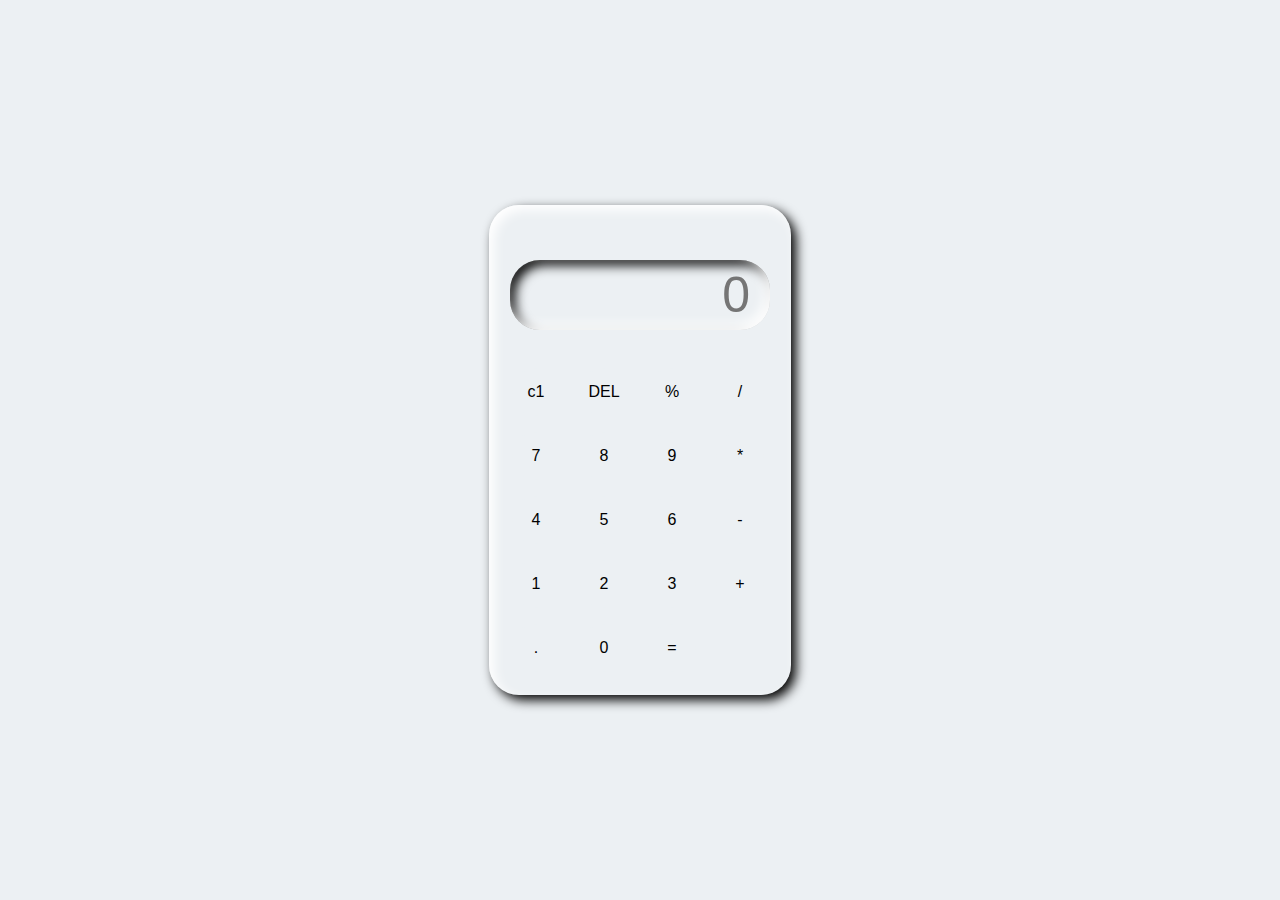
<file: calculator/index.html>
<!DOCTYPE html>
<html lang="en">
<head>
    <meta charset="UTF-8">
    <meta name="viewport" content="width=device-width, initial-scale=1.0">
    <link rel="stylesheet" href="./style.css">
    <title>Calculator</title>
</head>
<body>
    <div class="container">
        <div class="calculator">
            <input type="text" placeholder="0" id="output-screen">
            <button onclick="clear()">c1</button>
            <button onclick="del()">DEL</button>
            <button onclick="display('%')">%</button>
            <button onclick="display('/')">/</button>
            <button onclick="display('7')">7</button>
            <button onclick="display('8')">8</button>
            <button onclick="display('9')">9</button>
            <button onclick="display('*')">*</button>
            <button onclick="display('4')">4</button>
            <button onclick="display('5')">5</button>
            <button onclick="display('6')">6</button>
            <button onclick="display('-')">-</button>
            <button onclick="display('1')">1</button>
            <button onclick="display('2')">2</button>
            <button onclick="display('3')">3</button>
            <button onclick="display('+')">+</button>
            <button onclick="display('.')">.</button>
            <button onclick="display('0')">0</button>
            <button onclick="calculate()">=</button>

        </div>
    </div>
    <script>
        let outputscreen = document.getElementById("output-screen");
        function display(num){
            outputscreen.value +=num;
        }
        function Calculate(){
            try{
                outputscreen.value = eval(outputscreen.value);
            }
                catch(err)
                {
                    alert("invalid")
                }
            }
            function clear(){
                outputscreen.value="";
            }
            function del(){
                outputscreen.value =outputscreen.value.slice(0,-1);
            }
        
        
    </script>
    
</body>
</html>
</file>
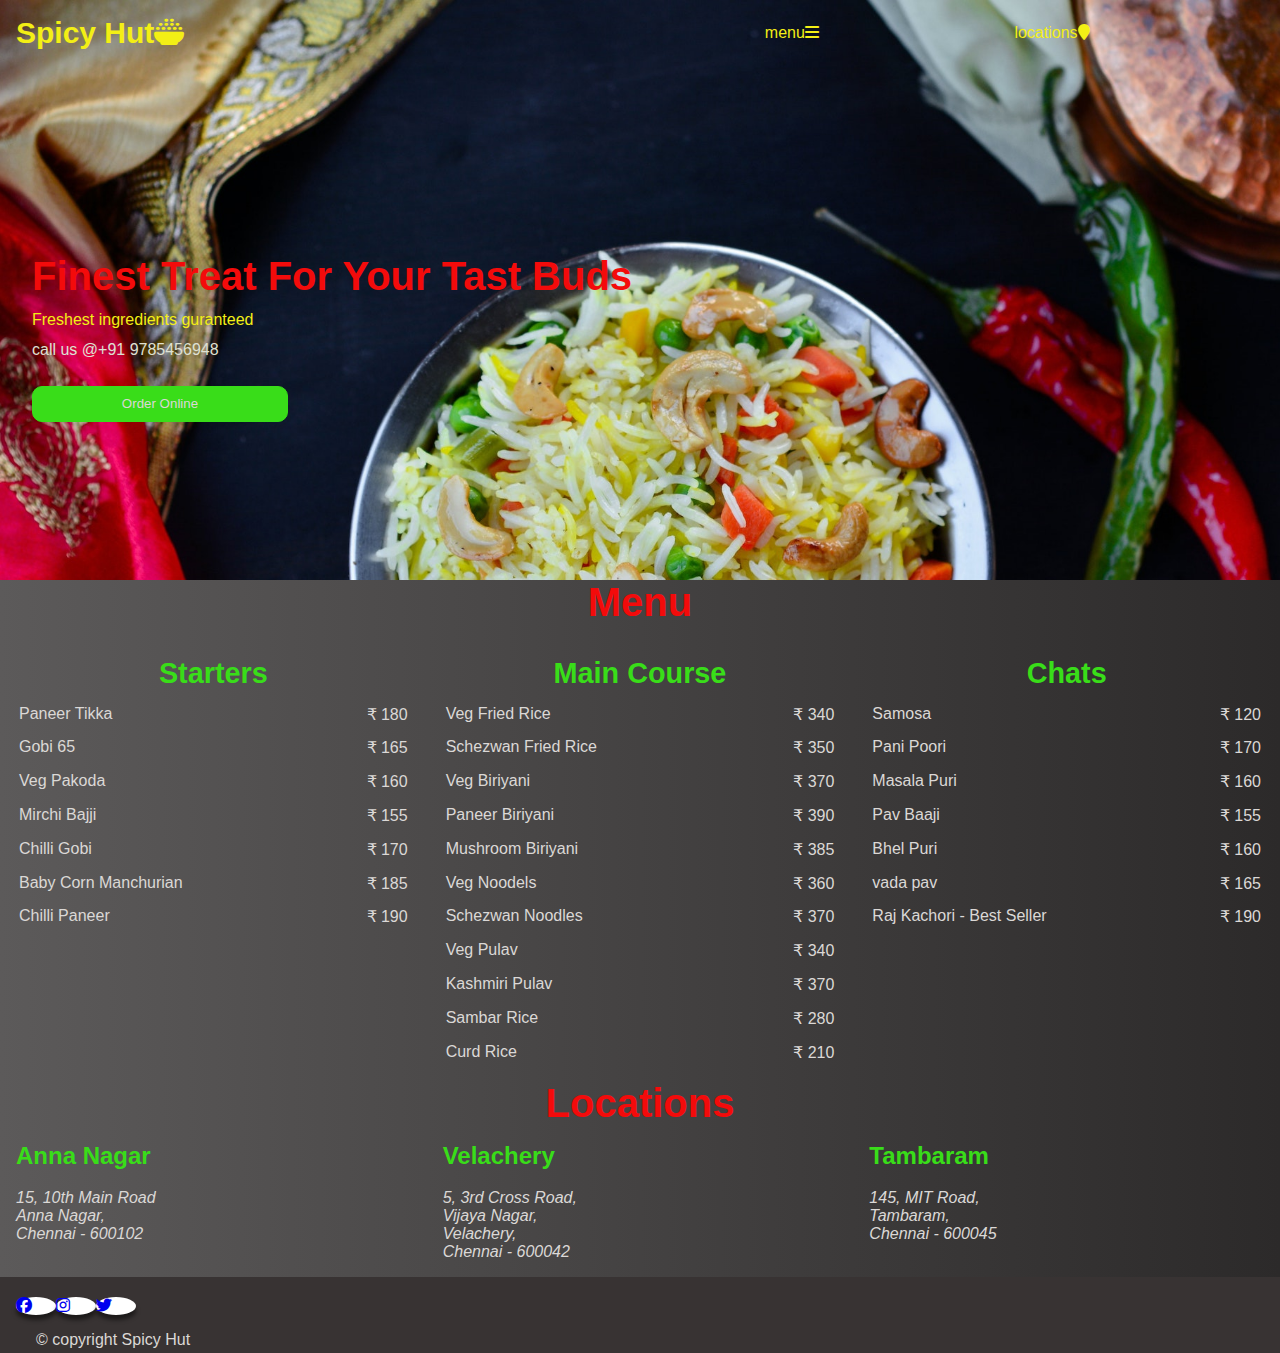
<file: spicy-restaurant-page/index.html>
<!DOCTYPE html>
<html lang="en">
<head>
    <meta charset="UTF-8">
    <meta name="viewport" content="width=device-width, initial-scale=1.0">
    <link rel="stylesheet" href="style.css">
    <link rel="stylesheet" href="https://cdnjs.cloudflare.com/ajax/libs/font-awesome/6.4.2/css/all.min.css">
    <link rel="icon" href="/media/favicon.ico">
    <title>Spicy Hut - Restaurant in chennai</title>
    <meta name="description"content="the best veg hotel in chennai that always uses fresh high quality ingredients.affordable price">
</head>
<body>
    <div class="landing">
        <header>
            <a href="index.html" id="logo"><h2>Spicy Hut<i class="fa-solid fa-bowl-rice"></i></h2></a>
            <nav>
                <a href="#menuheading">menu<i class="fa-solid fa-bars"></i></a>
                <a href="#locheading">locations<i class="fa-solid fa-location-pin"></i></a>
            </nav>
        </header>
    <div class="maintext">
        <div class="tagline1">
            Finest Treat For Your Tast Buds
        </div>
        <div class="tagline2">
            Freshest ingredients guranteed
        </div>
        <div class="tagline3">
            call us @+91 9785456948
        </div>
        <button>Order Online</button>
    </div>
    <h2 id="menuheading">Menu</h2>
    <div class="menu">
        <div class="starters">
            <table>
                <th colspan="2">Starters</th>
                <tr>
                    <td>Paneer Tikka</td>
                    <td>&#8377 180</td>
                </tr>
                <tr>
                    <td>Gobi 65</td>
                    <td>&#8377 165</td>
                </tr>
                <tr>
                    <td>Veg Pakoda</td>
                    <td>&#8377 160</td>
                </tr>
                <tr>
                    <td>Mirchi Bajji</td>
                    <td>&#8377 155</td>
                </tr>
                <tr>
                    <td>Chilli Gobi</td>
                    <td>&#8377 170</td>
                </tr>
                <tr>
                    <td>Baby Corn Manchurian</td>
                    <td>&#8377 185</td>
                </tr>
                <tr>
                    <td>Chilli Paneer</td>
                    <td>&#8377 190</td>
                </tr>
            </table>
        </div>
        <div class="maincourse">
            <table>
                <th colspan="2">Main Course</th>
                <tr>
                    <td>Veg Fried Rice</td>
                    <td>&#8377 340</td>
                </tr>
                <tr>
                    <td>Schezwan Fried Rice</td>
                    <td>&#8377 350</td>
                </tr>
                <tr>
                    <td>Veg Biriyani</td>
                    <td>&#8377 370</td>
                </tr>
                <tr>
                    <td>Paneer Biriyani</td>
                    <td>&#8377 390</td>
                </tr>
                <tr>
                    <td>Mushroom Biriyani</td>
                    <td>&#8377 385</td>
                </tr>
                <tr>
                    <td>Veg Noodels</td>
                    <td>&#8377 360</td>
                </tr>
                <tr>
                    <td>Schezwan Noodles</td>
                    <td>&#8377 370</td>
                </tr>
                <tr>
                    <td>Veg Pulav</td>
                    <td>&#8377 340</td>
                </tr>
                <tr>
                    <td>Kashmiri Pulav</td>
                    <td>&#8377 370</td>
                </tr>
                <tr>
                    <td>Sambar Rice</td>
                    <td>&#8377 280</td>
                </tr>
                <tr>
                    <td>Curd Rice</td>
                    <td>&#8377 210</td>
                </tr>
            </table>
        </div>
        <div class="chats">
            <table>
                <th colspan="2">Chats</th>
                <tr>
                    <td>Samosa</td>
                    <td>&#8377 120</td>
                </tr>
                <tr>
                    <td>Pani Poori</td>
                    <td>&#8377 170</td>
                </tr>
                <tr>
                    <td>Masala Puri</td>
                    <td>&#8377 160</td>
                </tr>
                <tr>
                    <td>Pav Baaji</td>
                    <td>&#8377 155</td>
                </tr>
                <tr>
                    <td>Bhel Puri</td>
                    <td>&#8377 160</td>
                </tr>
                <tr>
                    <td>vada pav</td>
                    <td>&#8377 165</td>
                </tr>
                <tr>
                    <td>Raj Kachori - Best Seller</td>
                    <td>&#8377 190</td>
                </tr>
            </table>
        </div>
    </div>
    <h2 id="locheading">Locations</h2>
    <div class="locations">
        <div class="annanagar">
            <h2>Anna Nagar</h2>
            <address>
                15, 10th Main Road</br>
                Anna Nagar,</br>
                Chennai - 600102
            </address>
        </div>
        <div class="velachery">
            <h2>Velachery</h2>
            <address>
                5, 3rd Cross Road,</br>
                Vijaya Nagar,</br>
                Velachery,</br>
                Chennai - 600042
            </address>
        </div>
        <div class="Tambaram">
            <h2>Tambaram</h2>
            <address>
                145, MIT Road,</br>
                Tambaram,</br>
                Chennai - 600045
            </address>
        </div>
    </div>
    <footer>
        <div class="social-menu">
            <ul>
                <li><a href="#" target="blank"><i class="fab fa-facebook"></i></a></li>
                <li><a href="#" target="blank"><i class="fab fa-instagram"></i></a></li>
                <li><a href="#" target="blank"><i class="fab fa-twitter"></i></a></li>
            </ul>
        </div>
        <div id="copyright">&#169 copyright Spicy Hut</div>
    </footer>    
</body>
</html>
</file>
<file: calculator/style.css>
:root{
    --white: #ecf0f3;
    --gray: rgb(70,70,70);
    --dark: rgb(0,0,0,16);
    --black: rgb(0,0,0,.16);
    --milky : #ffffff;
}




*{
    margin: 0;
    padding: 0;
    box-sizing: border-box;
    background-color: var(--white);
    font-family: sans-serif;
    outline: none;
}
.container{
    height: 100vh;
    display: flex;
    justify-content: center;
    align-items: center;
}
.calculator{
    background-color: var(--white);
    padding:15px;
    border-radius: 30px;
    box-shadow: inset 5px 5px 12px var(--milky),
                      5px 5px 12px var(--dark);
    display: grid;
    grid-template-columns: repeat(4,68px);
}
input{
    grid-column: span 4;
    height: 70px;
    width: 260px;
    background-color:var(--white);
    box-shadow: inset -5px -5px 12px var(--milky),
                inset  5px  5px 12px var(--dark);
    border: none;
    border-radius: 30px;
    color: var(--gray);
    font-size: 50px;
    text-align: end;
    margin: auto;
    margin: auto;
    margin-top: 40px;
    margin-bottom: 30px;
    padding:20px;
}
button{
    height: 48px;
    width:48px;
    background-color:var(--white);
    box-shadow: -5px -5px -12px,var(--milky),
                 5px 5px 12px var(--black);
    border:none;
    border-radius: 50%;
    margin: 8px;
    font-size: 16px;
}
.equal{
    width: 115px;
    border-radius: 40px;
    background-color: var(--white);
    box-shadow:-5px -5px 12px,var(--milky),
                5px 5px 12px var(--black);

}
</file>
<file: spicy-restaurant-page/style.css>
:root{
    --red:#f30b0b;
    --green:#39dd19;
    --yellow:#f3ef15;
    --white:#dbd8d6;
    --black:#dee0d3;

    
}
body,h2{
    margin:0;
    font-family: Arial, Helvetica, sans-serif;
}

.landing{
    background-image: url('./spicy.jpg');
    background-size: cover;
    background-position: center;
    height: 100vh;
    color:var(--black);

}
header a{
    text-decoration: none;
    color:var(--yellow);
    min-width:120px;
   
}
header{
    display: flex;
    flex-wrap:wrap;
    row-gap:1em;
    padding:1em;

}
#logo{
    flex:3;
    font-size:1.25em;
    min-width:260px;
}
nav{
    flex:2;
    display:flex;
    align-items: center;
}

nav a{
    flex:1;
}
nav a:hover{
    color:var(--green);
}
header h2 i,nav a i{
    margin-right: .5em;
}
.maintext{
    display:flex;
    flex-direction:column;
    height:50vh;
    justify-content: center;
    padding:2em;

}
.tagline1{
    color:var(--red);
    font-size:2.5em;
    font-weight: bolder;
}
.tagline2{
    color: var(--yellow);
}
.maintext div{
    margin-top:.75em;
}
.maintext button{
    width:20vw;
    margin-top:2em;
    border-radius:10px;
    padding:.7em;
    background-color: var(--green);
    color:var(--white);
    border: 1px solid var(--green);
}
.menu{
    display: grid;
    grid-template-columns: repeat(auto-fit,minmax(320px,1fr));
    background: linear-gradient(to right,rgb(92, 90, 90),rgb(44, 42, 42));
    color: var(--white);
}
#menuheading,#locheading{
    background:linear-gradient(to right,rgb(92, 90, 90),rgb(44, 42, 42)) ;
    font-size:2.5em;
    color:var(--red);
    display: flex;
    justify-content: center;
}
.menu th{
    color:var(--green);
    font-size:1.8em
}
table{
    width:100%;
    padding:1em;

}
.menu tr{
    display:flex;
    justify-content: center;
    margin-top:.8em;
}
.menu td:nth-child(1){
    flex:1;
    justify-self: left;
}
.menu td:nth-child(2){
    justify-self: right;
}
.maincourse{
    grid-row:span 2;

}
.locations{
    background:linear-gradient(to right,rgb(92, 90, 90),rgb(44, 42, 42)) ;
    color:var(--white);
    display:flex;
    flex-wrap:wrap;
}
.locations h2{
    color:var(--green);
    margin-bottom:.8em;
}
.locations div{
    flex:1;
    padding:1em;
    min-width:220px;
}
footer{
    background-color: rgb(56, 51, 51);
    color:var(--white);
    padding:.25em 1em;

}
#copyright{
    margin-left: 20px;
}
.social-menu ul{
    display:flex;
    padding:0;
}
.social-menu ul li{
    list-style:none;
    display: 0 15px;
}
.social-menu ul li.fab{
    font-size: 25px;
    line-height:40px;
    transition:.3s;
    color:#000;
}
.social-menu ul li a{
    position: relative;
    display:block;
    width:40px;
    border-radius:50%;
    background-color: #fff;
    text-align: .6s;
    box-shadow:0 5px 4px rgba(0,0,0,.5);
}
.social-menu u1 li a:hover{
    transform:translate(0,-10%);
}
.social-menu ul li:nth-child(1) a:hover{
    background-color: #4267B2;
}
.social-menu ul li:nth-child(1) a:hover{
    background-color: #E4405F;
}
.social-menu ul li:nth-child(1) a:hover{
    background-color: #00ACEE;
}
</file>
